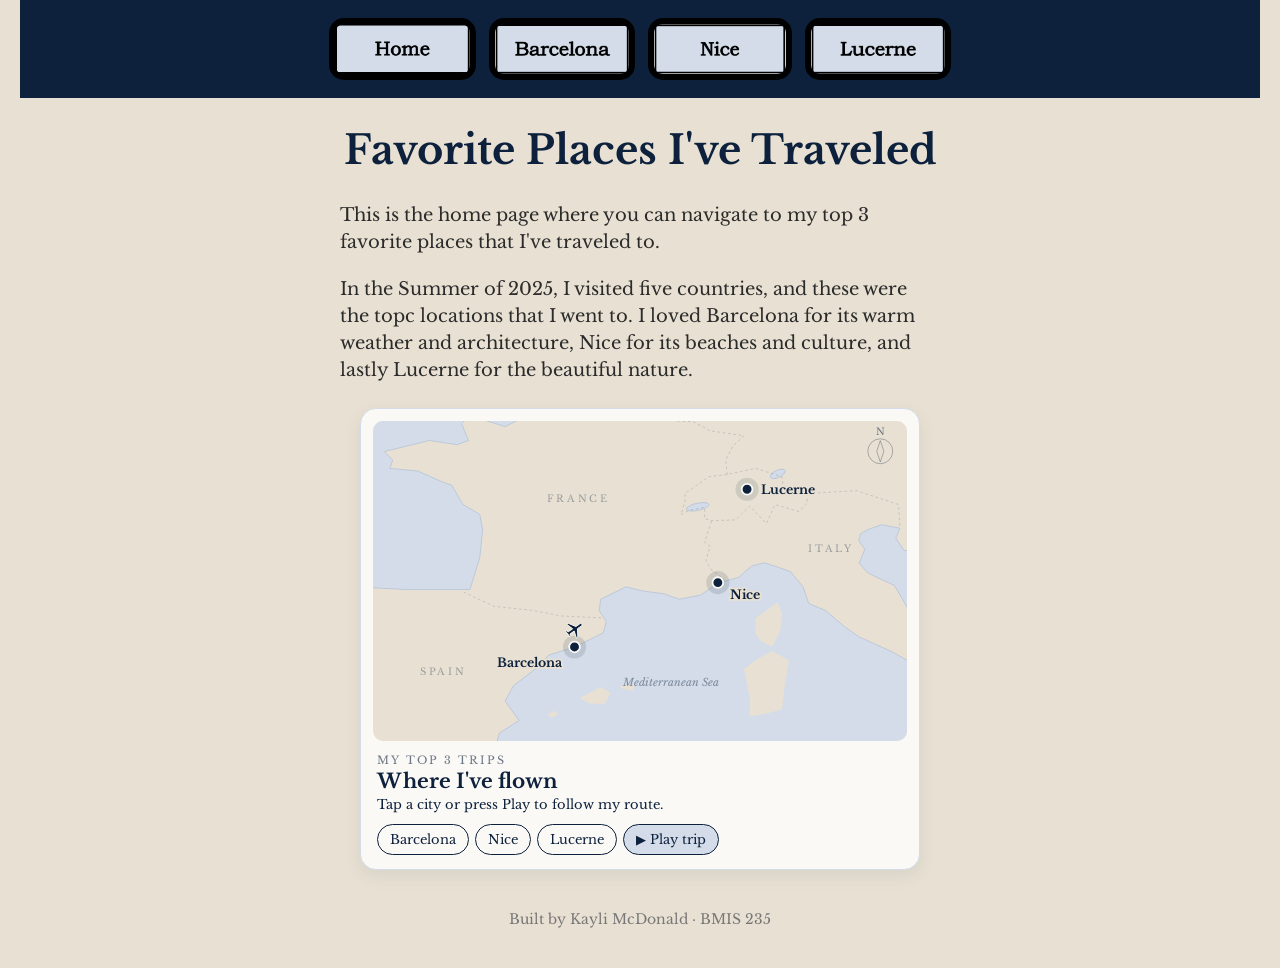
<file: index.html>
<!DOCTYPE html>
<!--
  Author: Kayli McDonald
  GU username: kmcdonald4
  Course: BMIS 235 - HTML-3
-->
<html lang="en">
<head>
<meta charset="utf-8">
<meta name="author" content="Kayli McDonald">
<title>Home</title>

<!-- this one line connects the page to the stylesheet -->
<link rel="stylesheet" href="styles.css">
</head>
<body>

<!-- ===== MENU ============================================================
     The menu is four links. Each link wraps an image instead of words.
     Build it once on this page, check that every link works,
     then copy the whole <nav> block and paste it over the menu on the
     other three pages, so every page has the exact same menu.
     ===================================================================== -->
<nav>
    <a href="index.html"><img src="img/home.png" alt="Home"></a>
    <a href="barcelona.html"><img src="img/barcelona.png" alt="Barcelona"></a>
    <a href="nice.html"><img src="img/nice.png" alt="Nice"></a>
    <a href="lucerne.html"><img src="img/lucerne.png" alt="Lucerne"></a>
</nav>

<h1>Favorite Places I've Traveled</h1>
<p>This is the home page where you can navigate to my top 3 favorite places that I've traveled to.</p>
<p>In the Summer of 2025, I visited five countries, and these were the topc locations that I went to. I loved Barcelona for its warm weather and architecture, Nice for its beaches and culture, and lastly Lucerne for the beautiful nature. </p>

<!-- ===== SHOWCASE ======================================================
     This box is empty on purpose. In Part 7 you paste an interactive
     graphic BETWEEN the opening <div> and the closing </div> below.
     ===================================================================== -->
<div class="showcase">
  <!-- ===== HTML: the map card =====
     An SVG map of Spain, France, Switzerland and Italy with a pin for each
     place, a little airplane, and a panel below with buttons and info. -->
<div class="tm" id="trip-map">
  <svg class="tm-map" viewBox="0 0 600 360" role="img" aria-label="Map of my top 3 trips: Barcelona, Nice and Lucerne">
    <rect class="tm-land" width="600" height="360"></rect>
    <g id="tm-sea"></g>
    <g id="tm-borders"></g>
    <g id="tm-labels"></g>
    <g id="tm-trail"></g>
    <g id="tm-pins"></g>
    <g id="tm-plane">
      <path d="M21 16v-2l-8-5V3.5c0-.83-.67-1.5-1.5-1.5S10 2.67 10 3.5V9l-8 5v2l8-2.5V19l-2 1.5V22l3.5-1 3.5 1v-1.5L13 19v-5.5l8 2.5z"></path>
    </g>
  </svg>

  <div class="tm-panel">
    <div class="tm-info">
      <div class="tm-kicker">My top 3 trips</div>
      <div class="tm-name" id="tm-name">Where I've flown</div>
      <div class="tm-blurb" id="tm-blurb">Tap a city or press Play to follow my route.</div>
      <a class="tm-link" id="tm-link" href="#" hidden>Visit the page &rarr;</a>
    </div>
    <div class="tm-buttons">
      <button type="button" class="tm-btn" data-id="barcelona">Barcelona</button>
      <button type="button" class="tm-btn" data-id="nice">Nice</button>
      <button type="button" class="tm-btn" data-id="lucerne">Lucerne</button>
      <button type="button" class="tm-btn tm-play" id="tm-play">&#9654; Play trip</button>
    </div>
  </div>
</div>

<!-- ===== CSS: colors, font and layout for the map card =====
     Every rule starts with .showcase so nothing else on the page changes. -->
<style>
  .showcase .tm {
    font-family: "Libre Baskerville", Georgia, serif;
    max-width: 560px;
    margin: 24px auto;
    padding: 12px;
    background: #FBF9F5;
    border: 1px solid #D3DCE8;
    border-radius: 16px;
    box-shadow: 0 6px 18px rgba(13, 33, 61, 0.08);
    color: #0D213D;
    box-sizing: border-box;
  }
  .showcase .tm-map {
    display: block;
    width: 100%;
    height: auto;
    border-radius: 10px;
    overflow: hidden;
  }
  .showcase .tm-land { fill: #E8E1D3; }
  .showcase .tm-water { fill: #D3DCE8; stroke: #B9C6D8; stroke-width: 1; }
  .showcase .tm-border {
    fill: none;
    stroke: #0D213D;
    stroke-opacity: 0.18;
    stroke-width: 1;
    stroke-dasharray: 3 3;
  }
  .showcase .tm-country {
    font-size: 11px;
    letter-spacing: 3px;
    fill: #0D213D;
    fill-opacity: 0.35;
  }
  .showcase .tm-sea-label {
    font-size: 12px;
    font-style: italic;
    fill: #0D213D;
    fill-opacity: 0.45;
  }
  .showcase .tm-city {
    font-size: 14px;
    font-weight: bold;
    fill: #0D213D;
    stroke: #E8E1D3;
    stroke-width: 4px;
    paint-order: stroke;
  }
  .showcase .tm-pin { cursor: pointer; }
  .showcase .tm-pin:focus { outline: none; }
  .showcase .tm-halo {
    fill: #0D213D;
    opacity: 0.12;
    transform-box: fill-box;
    transform-origin: center;
    transition: opacity 0.3s, transform 0.3s;
  }
  .showcase .tm-pin:hover .tm-halo,
  .showcase .tm-pin:focus .tm-halo,
  .showcase .tm-pin.is-active .tm-halo {
    opacity: 0.28;
    transform: scale(1.5);
  }
  .showcase .tm-dot { fill: #0D213D; stroke: #FBF9F5; stroke-width: 2; }
  .showcase .tm-trail-dot { fill: #0D213D; opacity: 0.65; }
  .showcase #tm-plane path { fill: #0D213D; stroke: #FBF9F5; stroke-width: 1; }
  .showcase .tm-compass { fill: none; stroke: #0D213D; stroke-opacity: 0.35; }
  .showcase .tm-compass-n { font-size: 11px; fill: #0D213D; fill-opacity: 0.55; }

  .showcase .tm-panel {
    display: flex;
    flex-wrap: wrap;
    align-items: center;
    justify-content: space-between;
    gap: 10px;
    padding: 12px 4px 2px;
  }
  .showcase .tm-info { flex: 1 1 220px; min-width: 0; }
  .showcase .tm-kicker {
    font-size: 11px;
    letter-spacing: 2px;
    text-transform: uppercase;
    opacity: 0.6;
  }
  .showcase .tm-name { font-size: 20px; font-weight: bold; margin: 2px 0; }
  .showcase .tm-blurb { font-size: 13px; line-height: 1.5; }
  .showcase .tm-link {
    display: inline-block;
    margin-top: 4px;
    font-size: 13px;
    color: #0D213D;
    text-decoration: underline;
  }
  .showcase .tm-link:hover { color: #5A6F8F; }
  .showcase .tm-link[hidden] { display: none; }
  .showcase .tm-buttons { display: flex; flex-wrap: wrap; gap: 6px; }
  .showcase .tm-btn {
    font-family: inherit;
    font-size: 13px;
    padding: 6px 12px;
    border: 1px solid #0D213D;
    border-radius: 999px;
    background: transparent;
    color: #0D213D;
    cursor: pointer;
    transition: background 0.2s, color 0.2s;
  }
  .showcase .tm-btn:hover { background: #D3DCE8; }
  .showcase .tm-btn.is-active { background: #0D213D; color: #E8E1D3; }
  .showcase .tm-play { background: #D3DCE8; }
  .showcase .tm-btn:focus-visible { outline: 2px solid #0D213D; outline-offset: 2px; }
</style>

<!-- ===== JavaScript: draws the map and flies the airplane =====
     It turns real map coordinates into spots on the picture, adds the pins,
     and moves the plane along a curved path, dropping a dotted trail. -->
<script>
(function () {
  var NS = "http://www.w3.org/2000/svg";
  var root = document.getElementById("trip-map");
  if (!root) return;
  var svg = root.querySelector(".tm-map");

  /* turn longitude/latitude into x/y on the 600 x 360 picture */
  function P(lon, lat) {
    return [(lon + 5) * 600 / 19, (49.5 - lat) * 360 / 11.5];
  }
  function make(tag, attrs, parent) {
    var e = document.createElementNS(NS, tag);
    for (var k in attrs) e.setAttribute(k, attrs[k]);
    if (parent) parent.appendChild(e);
    return e;
  }
  function pathFrom(list, close) {
    return "M" + list.map(function (p) {
      var q = P(p[0], p[1]);
      return q[0].toFixed(1) + " " + q[1].toFixed(1);
    }).join(" L") + (close ? " Z" : "");
  }

  /* ---- water: Atlantic, Mediterranean, Adriatic and lakes ---- */
  var sea = svg.querySelector("#tm-sea");
  var water = [
    [[-7, 51], [1.4, 51], [1.4, 50.06], [1.1, 49.93], [0.1, 49.5], [-0.3, 49.3],
     [-1.25, 49.6], [-1.6, 49.65], [-1.85, 49.4], [-1.6, 48.8], [-2.0, 48.65],
     [-3.0, 48.8], [-4.6, 48.4], [-4.3, 48.1], [-4.4, 47.8], [-3.4, 47.7],
     [-2.5, 47.3], [-2.2, 47.2], [-1.8, 46.5], [-1.2, 46.15], [-1.1, 45.6],
     [-1.2, 44.6], [-1.55, 43.45], [-3.8, 43.45], [-5.7, 43.55], [-7, 43.6]],
    [[-6, 37], [-1.0, 37.6], [-0.7, 37.6], [-0.5, 38.3], [0.2, 38.75], [-0.3, 39.45],
     [0.0, 40.0], [0.9, 40.7], [1.25, 41.1], [2.2, 41.4], [3.2, 41.9], [3.3, 42.3],
     [3.05, 42.7], [3.1, 43.1], [3.7, 43.4], [4.0, 43.55], [4.6, 43.4], [5.35, 43.3],
     [5.9, 43.1], [6.65, 43.25], [7.27, 43.68], [8.0, 43.88], [8.48, 44.3],
     [8.93, 44.41], [9.85, 44.1], [10.3, 43.55], [10.5, 42.95], [11.1, 42.7],
     [11.8, 42.1], [12.3, 41.75], [13.5, 41.2], [14.2, 40.8], [16, 40.5], [16, 37]],
    [[12.35, 45.45], [12.28, 45.2], [12.5, 44.9], [12.3, 44.4], [12.6, 44.05],
     [12.9, 43.9], [13.55, 43.6], [13.9, 43.0], [14.2, 42.45], [15, 42.2],
     [15, 44.8], [13.9, 44.85], [13.6, 45.3], [13.75, 45.65], [13.1, 45.78], [12.6, 45.6]]
  ];
  water.forEach(function (w) { make("path", { d: pathFrom(w, true), "class": "tm-water" }, sea); });

  /* islands sit on top of the sea */
  var islands = [
    [[9.4, 43.0], [9.55, 42.6], [9.5, 42.0], [9.2, 41.4], [8.8, 41.6], [8.6, 41.9], [8.6, 42.4], [9.0, 42.7]],
    [[9.2, 41.25], [9.8, 40.9], [9.65, 40.0], [9.55, 39.15], [9.0, 39.0], [8.4, 38.9], [8.4, 39.6], [8.2, 40.6], [8.6, 40.9]],
    [[2.35, 39.55], [3.1, 39.95], [3.45, 39.75], [3.25, 39.35], [2.75, 39.35]],
    [[3.8, 40.0], [4.3, 40.05], [4.25, 39.82], [3.85, 39.9]],
    [[1.2, 38.95], [1.45, 39.1], [1.6, 38.98], [1.35, 38.85]]
  ];
  islands.forEach(function (w) { make("path", { d: pathFrom(w, true), "class": "tm-land" }, sea); });

  [[6.55, 46.42, 13, 4, -12], [9.4, 47.6, 9, 4, -25]].forEach(function (l) {
    var q = P(l[0], l[1]);
    make("ellipse", { cx: q[0], cy: q[1], rx: l[2], ry: l[3],
      transform: "rotate(" + l[4] + " " + q[0] + " " + q[1] + ")", "class": "tm-water" }, sea);
  });

  /* ---- soft dashed country borders ---- */
  var borders = svg.querySelector("#tm-borders");
  [
    [[-1.78, 43.36], [-0.7, 42.85], [0.7, 42.7], [1.7, 42.5], [3.17, 42.43]],
    [[7.53, 43.78], [7.0, 44.2], [6.85, 44.5], [7.0, 45.0], [6.8, 45.15], [7.05, 45.92]],
    [[5.96, 46.14], [6.25, 46.3], [6.8, 46.4], [6.8, 46.0], [7.05, 45.92], [7.9, 45.95],
     [8.4, 46.45], [9.0, 45.82], [9.3, 46.5], [10.15, 46.25], [10.45, 46.55], [10.45, 46.9],
     [9.6, 47.06], [9.55, 47.5], [8.6, 47.8], [7.6, 47.58], [6.95, 47.5], [6.1, 46.9],
     [6.1, 46.6], [5.96, 46.14]],
    [[7.6, 47.58], [7.55, 48.1], [7.8, 48.6], [8.2, 48.97], [7.0, 49.15], [6.4, 49.47],
     [5.8, 49.5], [4.8, 50]],
    [[10.45, 46.9], [12.2, 47.0], [13.7, 46.5], [13.75, 45.65]]
  ].forEach(function (b) { make("path", { d: pathFrom(b, false), "class": "tm-border" }, borders); });

  /* ---- country and sea names ---- */
  var labels = svg.querySelector("#tm-labels");
  function label(text, lon, lat, cls) {
    var q = P(lon, lat);
    var t = make("text", { x: q[0], y: q[1], "class": cls, "text-anchor": "middle" }, labels);
    t.textContent = text;
  }
  label("SPAIN", -2.5, 40.4, "tm-country");
  label("FRANCE", 2.3, 46.6, "tm-country");
  label("ITALY", 11.3, 44.8, "tm-country");
  label("Mediterranean Sea", 5.6, 40.0, "tm-sea-label");

  /* little compass in the top-right corner */
  make("circle", { cx: 570, cy: 34, r: 14, "class": "tm-compass" }, labels);
  make("path", { d: "M570 22 L574 34 L570 46 L566 34 Z", "class": "tm-compass" }, labels);
  var n = make("text", { x: 570, y: 16, "text-anchor": "middle", "class": "tm-compass-n" }, labels);
  n.textContent = "N";

  /* ---- the three places (edit the blurbs to say what you want) ---- */
  var places = [
    { id: "barcelona", name: "Barcelona", lon: 2.17, lat: 41.39, page: "barcelona.html",
      blurb: "Warm weather, a huge beach and Gaudí's amazing buildings.", dx: -14, dy: 22, anchor: "end" },
    { id: "nice", name: "Nice", lon: 7.27, lat: 43.70, page: "nice.html",
      blurb: "Bright blue water and sunny walks along the French Riviera.", dx: 14, dy: 18, anchor: "start" },
    { id: "lucerne", name: "Lucerne", lon: 8.31, lat: 47.05, page: "lucerne.html",
      blurb: "A calm lake surrounded by the Swiss Alps.", dx: 16, dy: 5, anchor: "start" }
  ];

  var pinLayer = svg.querySelector("#tm-pins");
  places.forEach(function (pl) {
    var q = P(pl.lon, pl.lat);
    pl.x = q[0];
    pl.y = q[1];
    var g = make("g", { "class": "tm-pin", tabindex: "0", role: "button", "aria-label": "Fly to " + pl.name }, pinLayer);
    make("circle", { cx: q[0], cy: q[1], r: 13, "class": "tm-halo" }, g);
    make("circle", { cx: q[0], cy: q[1], r: 6, "class": "tm-dot" }, g);
    var t = make("text", { x: q[0] + pl.dx, y: q[1] + pl.dy, "text-anchor": pl.anchor, "class": "tm-city" }, g);
    t.textContent = pl.name;
    pl.pin = g;
    g.addEventListener("click", function () { go(pl); });
    g.addEventListener("keydown", function (e) {
      if (e.key === "Enter" || e.key === " ") { e.preventDefault(); go(pl); }
    });
  });
  function byId(id) {
    for (var i = 0; i < places.length; i++) if (places[i].id === id) return places[i];
  }

  /* ---- info panel and buttons ---- */
  var nameEl = root.querySelector("#tm-name");
  var blurbEl = root.querySelector("#tm-blurb");
  var linkEl = root.querySelector("#tm-link");
  var buttons = root.querySelectorAll(".tm-btn[data-id]");

  function show(pl) {
    nameEl.textContent = pl.name;
    blurbEl.textContent = pl.blurb;
    linkEl.href = pl.page;
    linkEl.textContent = "Visit the " + pl.name + " page →";
    linkEl.hidden = false;
    places.forEach(function (p) { p.pin.classList.toggle("is-active", p === pl); });
    for (var i = 0; i < buttons.length; i++) {
      buttons[i].classList.toggle("is-active", buttons[i].getAttribute("data-id") === pl.id);
    }
  }

  /* ---- the airplane ---- */
  var plane = svg.querySelector("#tm-plane");
  var trail = svg.querySelector("#tm-trail");
  var current = places[0];
  var busy = false;
  var reduceMotion = window.matchMedia && window.matchMedia("(prefers-reduced-motion: reduce)").matches;

  function placePlane(x, y, angle) {
    plane.setAttribute("transform",
      "translate(" + x.toFixed(1) + " " + y.toFixed(1) + ") rotate(" + (angle + 90).toFixed(1) + ") translate(-11.5 -12)");
  }
  /* the plane hovers just above a pin so the pin stays visible */
  var planeX = current.x, planeY = current.y - 20;
  placePlane(planeX, planeY, -35);

  function clearTrail() {
    while (trail.firstChild) trail.removeChild(trail.firstChild);
  }

  function fly(target, done) {
    if (target === current) { show(target); if (done) done(); return; }
    busy = true;
    var x0 = planeX, y0 = planeY, x1 = target.x, y1 = target.y - 20;
    var dx = x1 - x0, dy = y1 - y0, dist = Math.sqrt(dx * dx + dy * dy);
    /* bend the path into a gentle arc */
    var cx = (x0 + x1) / 2 + (dy / dist) * dist * 0.3;
    var cy = (y0 + y1) / 2 - (dx / dist) * dist * 0.3;
    if (cy > (y0 + y1) / 2) { cx = (x0 + x1) / 2 - (dy / dist) * dist * 0.3; cy = (y0 + y1) / 2 + (dx / dist) * dist * 0.3; }
    var route = make("path", { d: "M" + x0 + " " + y0 + " Q" + cx + " " + cy + " " + x1 + " " + y1,
      fill: "none", stroke: "none" }, trail);
    var total = route.getTotalLength();
    var duration = reduceMotion ? 1 : Math.min(2200, 900 + total * 4);
    var nextDot = 10;
    var start = null;

    function step(now) {
      if (start === null) start = now;
      var t = Math.min(1, (now - start) / duration);
      var e = t < 0.5 ? 2 * t * t : 1 - Math.pow(-2 * t + 2, 2) / 2;
      var len = e * total;
      var p = route.getPointAtLength(len);
      var a = route.getPointAtLength(Math.min(total, len + 1));
      var b = route.getPointAtLength(Math.max(0, len - 1));
      var angle = Math.atan2(a.y - b.y, a.x - b.x) * 180 / Math.PI;
      placePlane(p.x, p.y, angle);
      while (nextDot <= len - 12) {
        var d = route.getPointAtLength(nextDot);
        make("circle", { cx: d.x.toFixed(1), cy: d.y.toFixed(1), r: 1.8, "class": "tm-trail-dot" }, trail);
        nextDot += 9;
      }
      if (t < 1) {
        requestAnimationFrame(step);
      } else {
        trail.removeChild(route);
        planeX = x1;
        planeY = y1;
        current = target;
        busy = false;
        show(target);
        if (done) done();
      }
    }
    requestAnimationFrame(step);
  }

  function go(pl) {
    if (busy) return;
    clearTrail();
    fly(pl);
  }

  for (var i = 0; i < buttons.length; i++) {
    buttons[i].addEventListener("click", function () { go(byId(this.getAttribute("data-id"))); });
  }

  /* Play: fly Barcelona -> Nice -> Lucerne in order */
  root.querySelector("#tm-play").addEventListener("click", function () {
    if (busy) return;
    clearTrail();
    var stops = places.slice();
    function next() {
      if (!stops.length) return;
      var s = stops.shift();
      fly(s, function () { setTimeout(next, s === current && stops.length ? 700 : 0); });
    }
    next();
  });
})();
</script>
</div>

<!-- Footer: fill in your name -->
<footer>Built by Kayli McDonald &middot; BMIS 235</footer>

</body>
</html>
</file>
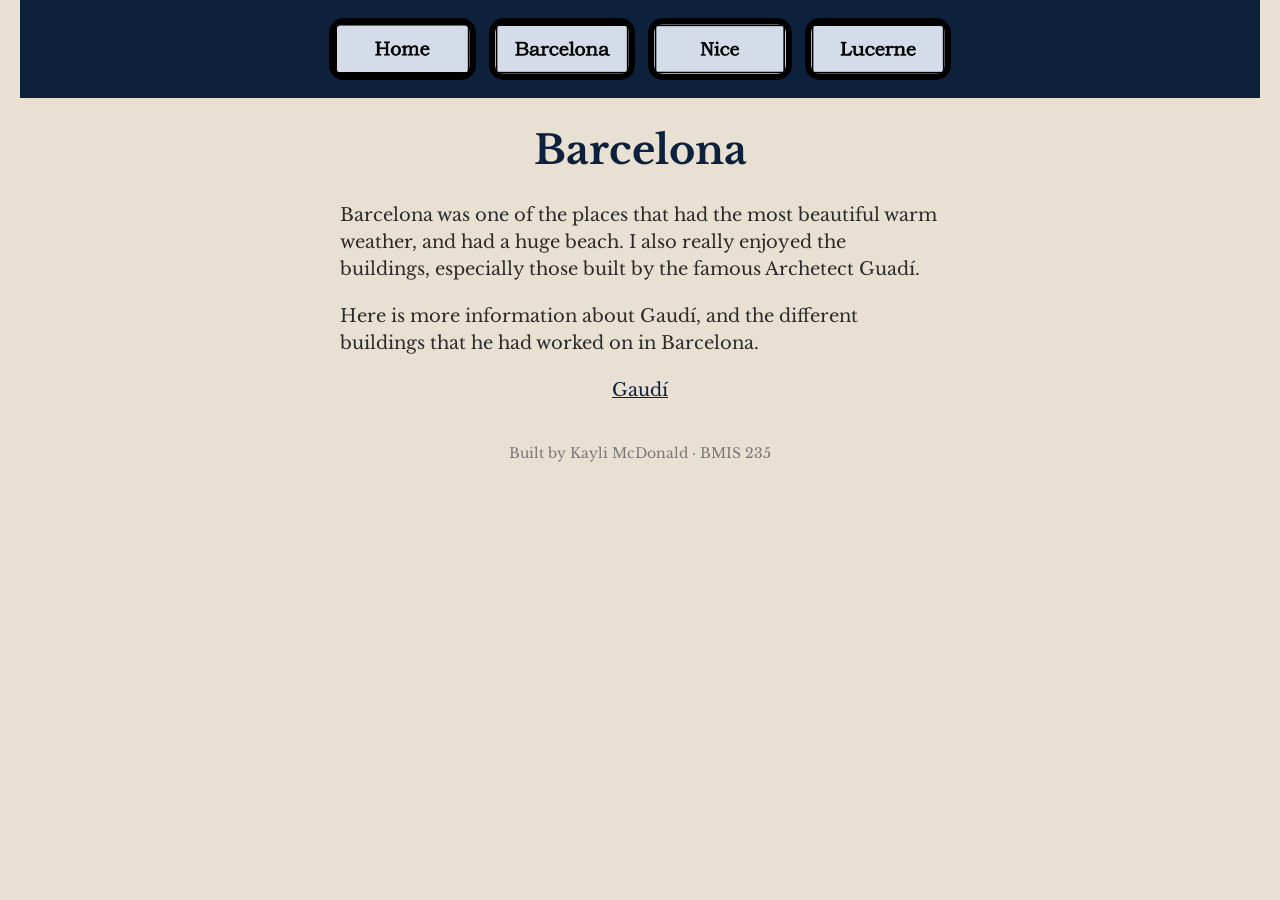
<file: barcelona.html>
<!DOCTYPE html>
<!--
  Author: Kayli McDonald
  GU username: kmcdonald4
  Course: BMIS 235 - HTML-3
-->
<html lang="en">
<head>
<meta charset="utf-8">
<meta name="author" content="YOUR NAME">
<title>Barcelona</title>

<!-- this one line connects the page to the stylesheet -->
<link rel="stylesheet" href="styles.css">
</head>
<body>

<!-- ===== MENU ============================================================
     The menu is four links. Each link wraps an image instead of words.
     Build it once on this page, check that every link works,
     then copy the whole <nav> block and paste it over the menu on the
     other three pages, so every page has the exact same menu.
     ===================================================================== -->
<nav>
    <a href="index.html"><img src="img/home.png" alt="Home"></a>
    <a href="barcelona.html"><img src="img/barcelona.png" alt="Barcelona"></a>
    <a href="nice.html"><img src="img/nice.png" alt="Nice"></a>
    <a href="lucerne.html"><img src="img/lucerne.png" alt="Lucerne"></a>
</nav>

<h1>Barcelona</h1>
<p>Barcelona was one of the places that had the most beautiful warm weather, and had a huge beach. I also really enjoyed the buildings, especially those built by the famous Archetect Guadí.</p>
<p>Here is more information about Gaudí, and the different buildings that he had worked on in Barcelona.
<p style="text-align: center;"><a href="https://www.casabatllo.es/en/antoni-gaudi/works/">Gaudí</a></p>
  
<!-- Footer: fill in your name -->
<footer>Built by Kayli McDonald &middot; BMIS 235</footer>

</body>
</html>
</file>
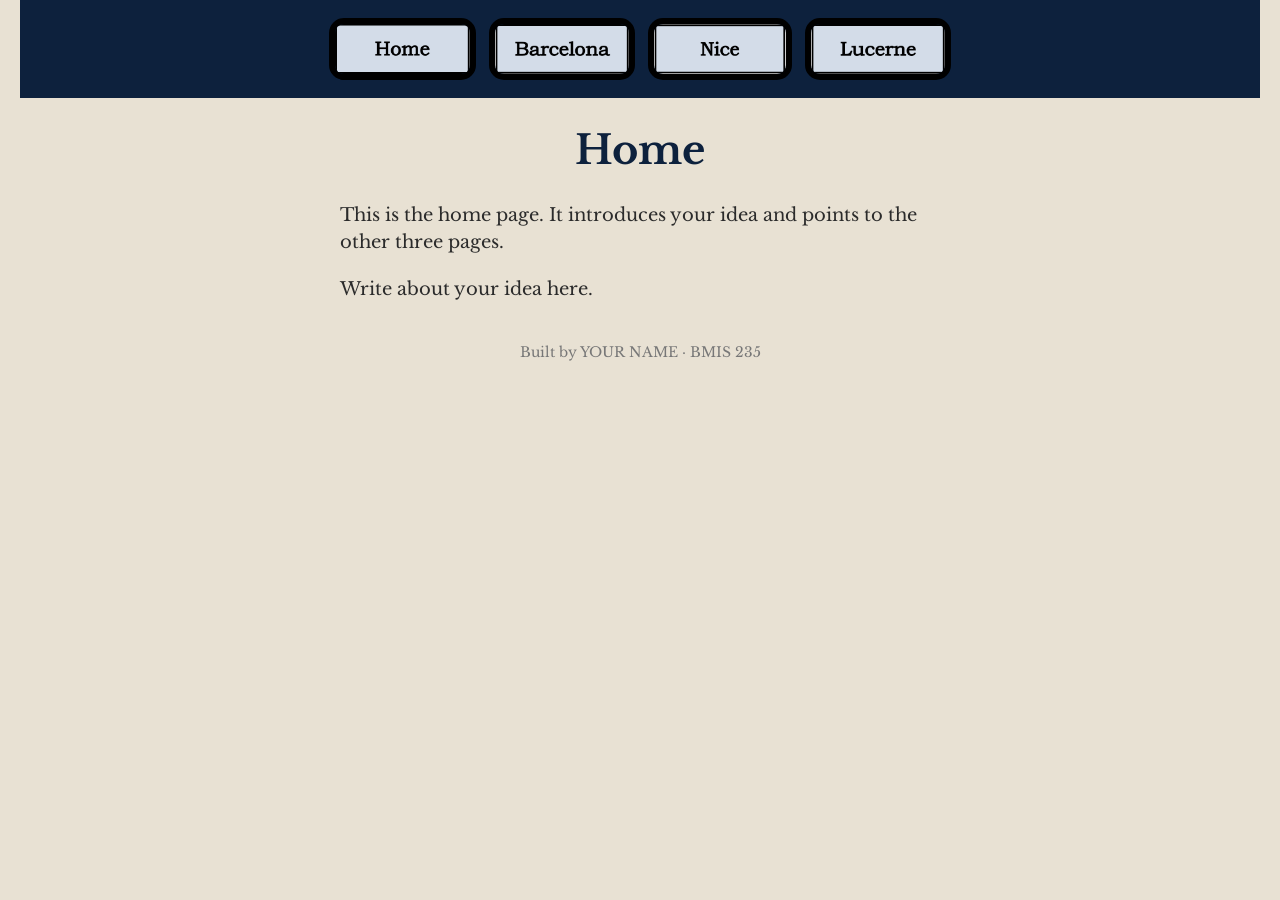
<file: home.html>
<!DOCTYPE html>
<!--
  Author: YOUR NAME
  GU username: YOUR-GU-USERNAME
  Course: BMIS 235 - HTML-3
-->
<html lang="en">
<head>
<meta charset="utf-8">
<meta name="author" content="YOUR NAME">
<title>Home</title>

<!-- this one line connects the page to the stylesheet -->
<link rel="stylesheet" href="styles.css">
</head>
<body>

<!-- ===== MENU ============================================================
     The menu is four links. Each link wraps an image instead of words.
     Build it once on this page, check that every link works,
     then copy the whole <nav> block and paste it over the menu on the
     other three pages, so every page has the exact same menu.
     ===================================================================== -->
<nav>
    <a href="home.html"><img src="img/home.png" alt="Home"></a>
    <a href="barcelona.html"><img src="img/barcelona.png" alt="Barcelona"></a>
    <a href="nice.html"><img src="img/nice.png" alt="Nice"></a>
    <a href="lucerne.html"><img src="img/lucerne.png" alt="Lucerne"></a>
</nav>

<h1>Home</h1>
<p>This is the home page. It introduces your idea and points to the other three pages.</p>
<p>Write about your idea here.</p>

<!-- ===== SHOWCASE ======================================================
     This box is empty on purpose. In Part 7 you paste an interactive
     graphic BETWEEN the opening <div> and the closing </div> below.
     ===================================================================== -->
<div class="showcase"></div>

<!-- Footer: fill in your name -->
<footer>Built by YOUR NAME &middot; BMIS 235</footer>

</body>
</html>
</file>
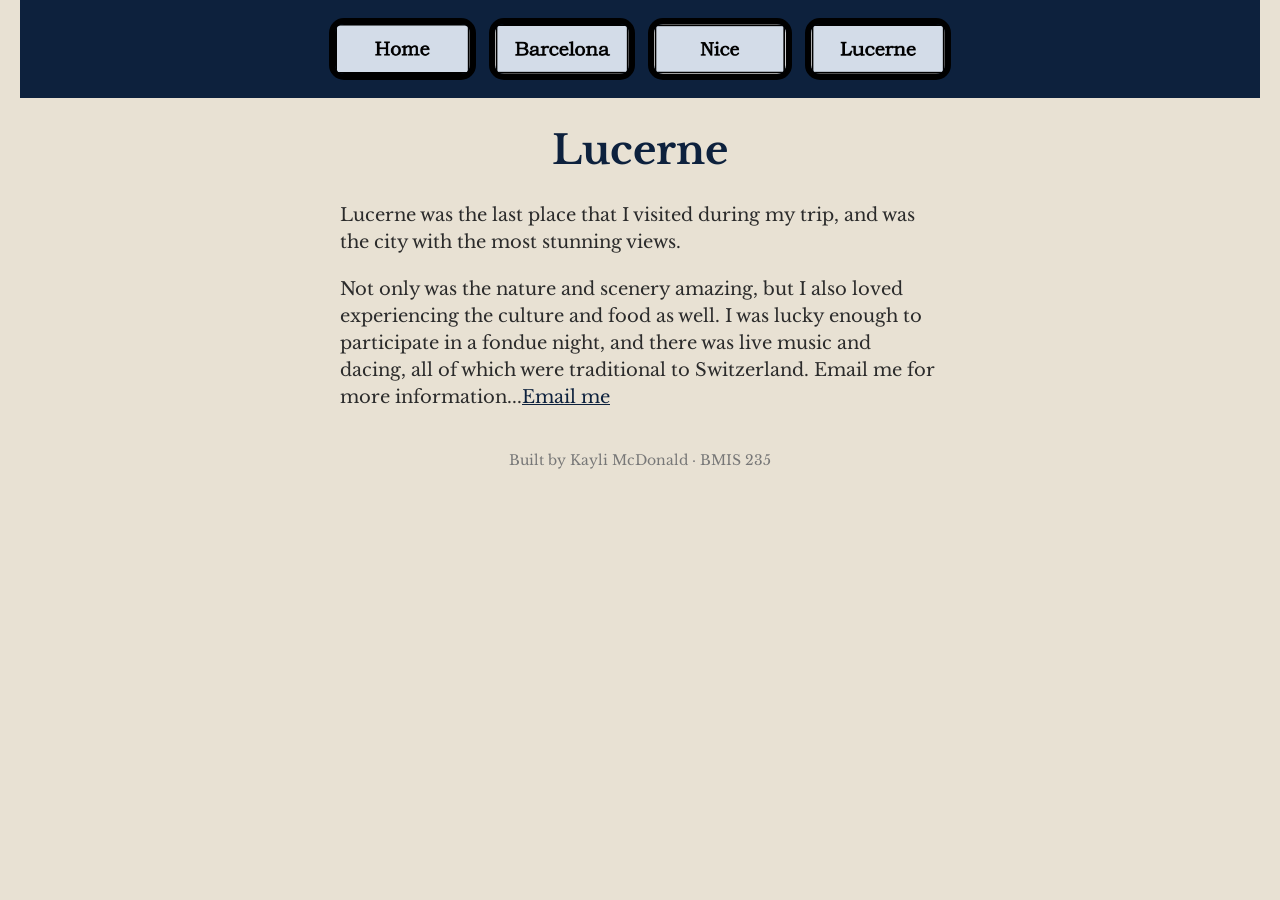
<file: lucerne.html>
<!DOCTYPE html>
<!--
  Author: Kayli McDonald
  GU username: kmcdonald4
  Course: BMIS 235 - HTML-3
-->
<html lang="en">
<head>
<meta charset="utf-8">
<meta name="author" content="Kayli McDonald">
<title>Lucerne</title>

<!-- this one line connects the page to the stylesheet -->
<link rel="stylesheet" href="styles.css">
</head>
<body>

<!-- ===== MENU ============================================================
     The menu is four links. Each link wraps an image instead of words.
     Build it once on this page, check that every link works,
     then copy the whole <nav> block and paste it over the menu on the
     other three pages, so every page has the exact same menu.
     ===================================================================== -->
<nav>
    <a href="index.html"><img src="img/home.png" alt="Home"></a>
    <a href="barcelona.html"><img src="img/barcelona.png" alt="Barcelona"></a>
    <a href="nice.html"><img src="img/nice.png" alt="Nice"></a>
    <a href="lucerne.html"><img src="img/lucerne.png" alt="Lucerne"></a>
</nav>

<h1>Lucerne</h1>
<p>Lucerne was the last place that I visited during my trip, and was the city with the most stunning views.</p>
<p>Not only was the nature and scenery amazing, but I also loved experiencing the culture and food as well. I was lucky enough to participate in a fondue night, and there was live music and dacing, all of which were traditional to Switzerland. Email me for more information...<a href="mailto:kmcdonald4@zagmail.gonzaga.edu">Email me</a></p>

<!-- Footer: fill in your name -->
<footer>Built by Kayli McDonald &middot; BMIS 235</footer>

</body>
</html>
</file>
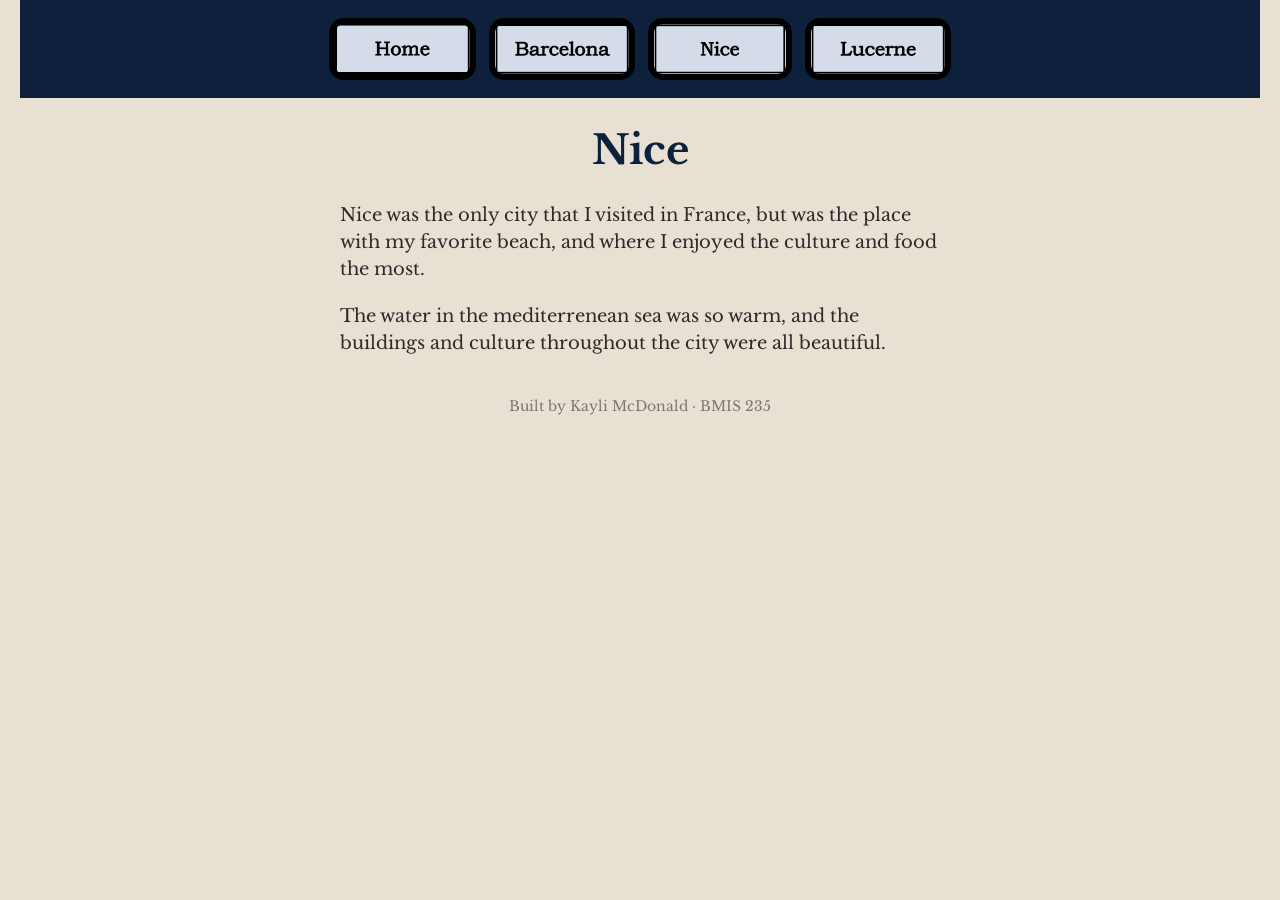
<file: nice.html>
<!DOCTYPE html>
<!--
  Author: Kayli McDonald
  GU username: kmcdonald4
  Course: BMIS 235 - HTML-3
-->
<html lang="en">
<head>
<meta charset="utf-8">
<meta name="author" content="YOUR NAME">
<title>Nice</title>

<!-- this one line connects the page to the stylesheet -->
<link rel="stylesheet" href="styles.css">
</head>
<body>

<!-- ===== MENU ============================================================
     The menu is four links. Each link wraps an image instead of words.
     Build it once on this page, check that every link works,
     then copy the whole <nav> block and paste it over the menu on the
     other three pages, so every page has the exact same menu.
     ===================================================================== -->
<nav>
    <a href="index.html"><img src="img/home.png" alt="Home"></a>
    <a href="barcelona.html"><img src="img/barcelona.png" alt="Barcelona"></a>
    <a href="nice.html"><img src="img/nice.png" alt="Nice"></a>
    <a href="lucerne.html"><img src="img/lucerne.png" alt="Lucerne"></a>
</nav>

<h1>Nice</h1>
<p>Nice was the only city that I visited in France, but was the place with my favorite beach, and where I enjoyed the culture and food the most.</p>
<p>The water in the mediterrenean sea was so warm, and the buildings and culture throughout the city were all beautiful.</p>

<!-- Footer: fill in your name -->
<footer>Built by Kayli McDonald &middot; BMIS 235</footer>

</body>
</html>
</file>
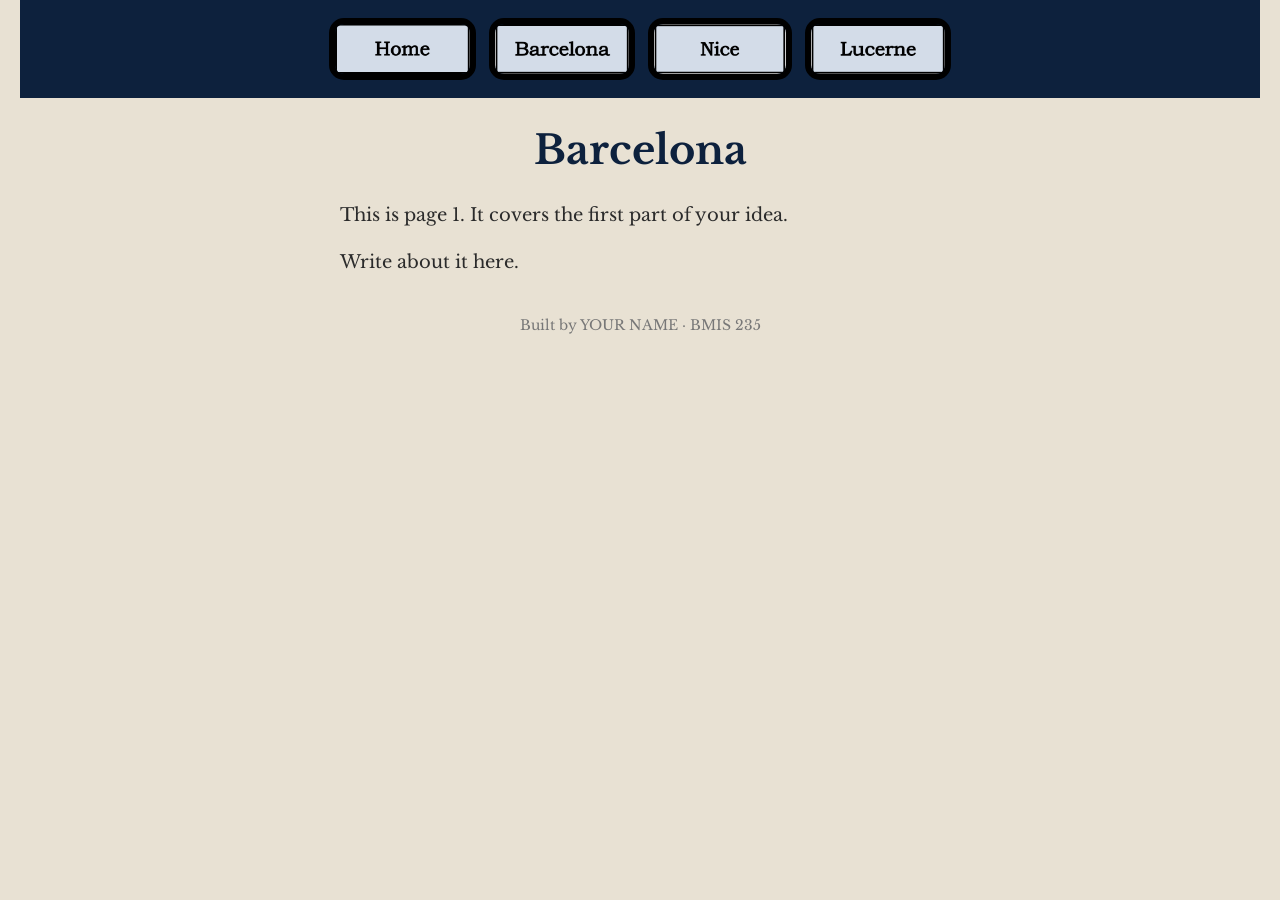
<file: page1.html>
<!DOCTYPE html>
<!--
  Author: Kayli McDonald
  GU username: kmcdonald4
  Course: BMIS 235 - HTML-3
-->
<html lang="en">
<head>
<meta charset="utf-8">
<meta name="author" content="YOUR NAME">
<title>Page 1</title>

<!-- this one line connects the page to the stylesheet -->
<link rel="stylesheet" href="styles.css">
</head>
<body>

<!-- ===== MENU ============================================================
     The menu is four links. Each link wraps an image instead of words.
     Build it once on this page, check that every link works,
     then copy the whole <nav> block and paste it over the menu on the
     other three pages, so every page has the exact same menu.
     ===================================================================== -->
<nav>
    <a href="home.html"><img src="img/home.png" alt="Home"></a>
    <a href="barcelona.html"><img src="img/barcelona.png" alt="Barcelona"></a>
    <a href="nice.html"><img src="img/nice.png" alt="Nice"></a>
    <a href="lucerne.html"><img src="img/lucerne.png" alt="Lucerne"></a>
</nav>

<h1>Barcelona</h1>
<p>This is page 1. It covers the first part of your idea.</p>
<p>Write about it here.</p>

<!-- Footer: fill in your name -->
<footer>Built by YOUR NAME &middot; BMIS 235</footer>

</body>
</html>
</file>
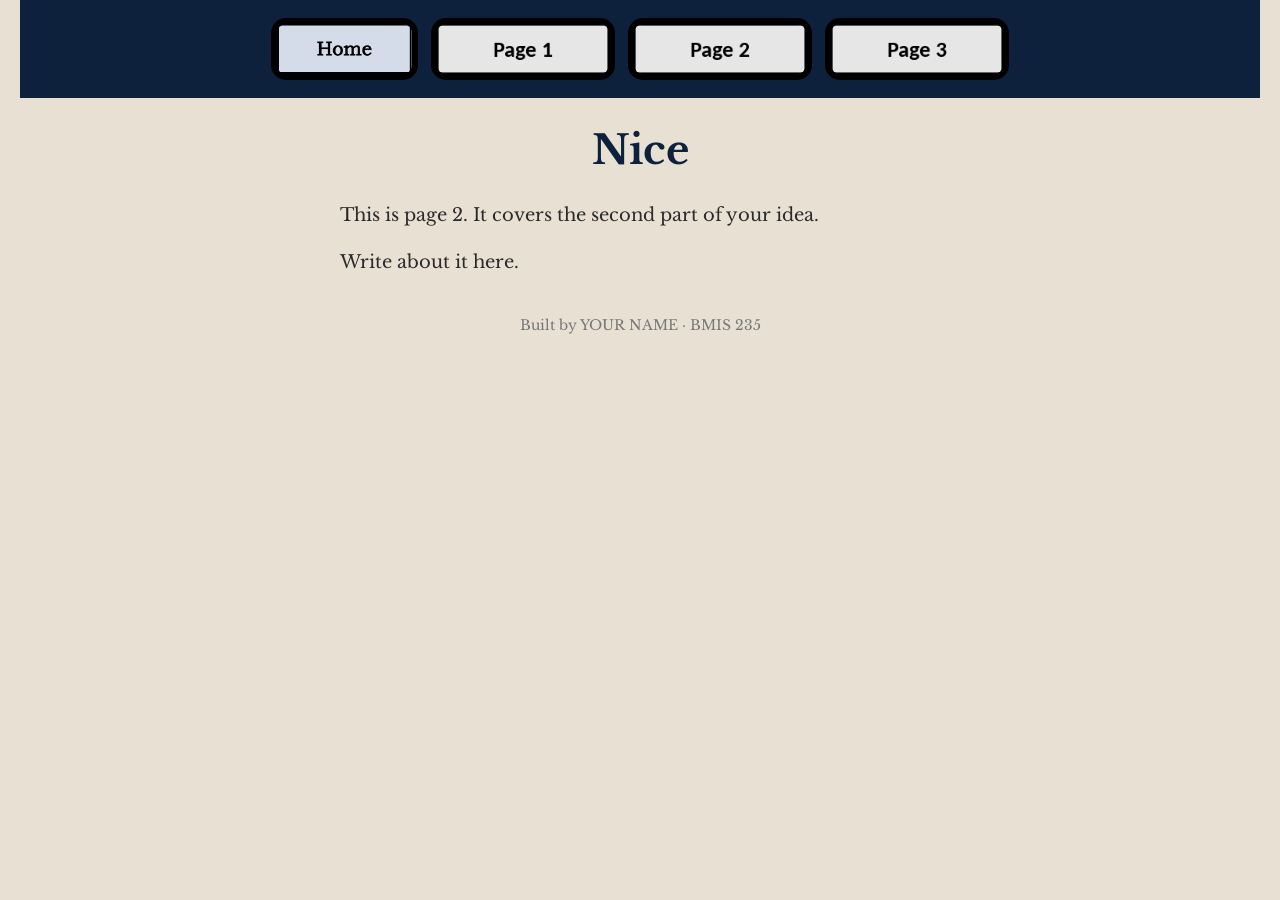
<file: page2.html>
<!DOCTYPE html>
<!--
  Author: YOUR NAME
  GU username: YOUR-GU-USERNAME
  Course: BMIS 235 - HTML-3
-->
<html lang="en">
<head>
<meta charset="utf-8">
<meta name="author" content="YOUR NAME">
<title>Page 2</title>

<!-- this one line connects the page to the stylesheet -->
<link rel="stylesheet" href="styles.css">
</head>
<body>

<!-- ===== MENU ============================================================
     The menu is four links. Each link wraps an image instead of words.
     Build it once on this page, check that every link works,
     then copy the whole <nav> block and paste it over the menu on the
     other three pages, so every page has the exact same menu.
     ===================================================================== -->
<nav>
    <a href="index.html"><img src="img/home.png" alt="Home"></a>
    <a href="page1.html"><img src="img/page1.png" alt="Page 1"></a>
    <a href="page2.html"><img src="img/page2.png" alt="Page 2"></a>
    <a href="page3.html"><img src="img/page3.png" alt="Page 3"></a>
</nav>

<h1>Nice</h1>
<p>This is page 2. It covers the second part of your idea.</p>
<p>Write about it here.</p>

<!-- Footer: fill in your name -->
<footer>Built by YOUR NAME &middot; BMIS 235</footer>

</body>
</html>
</file>
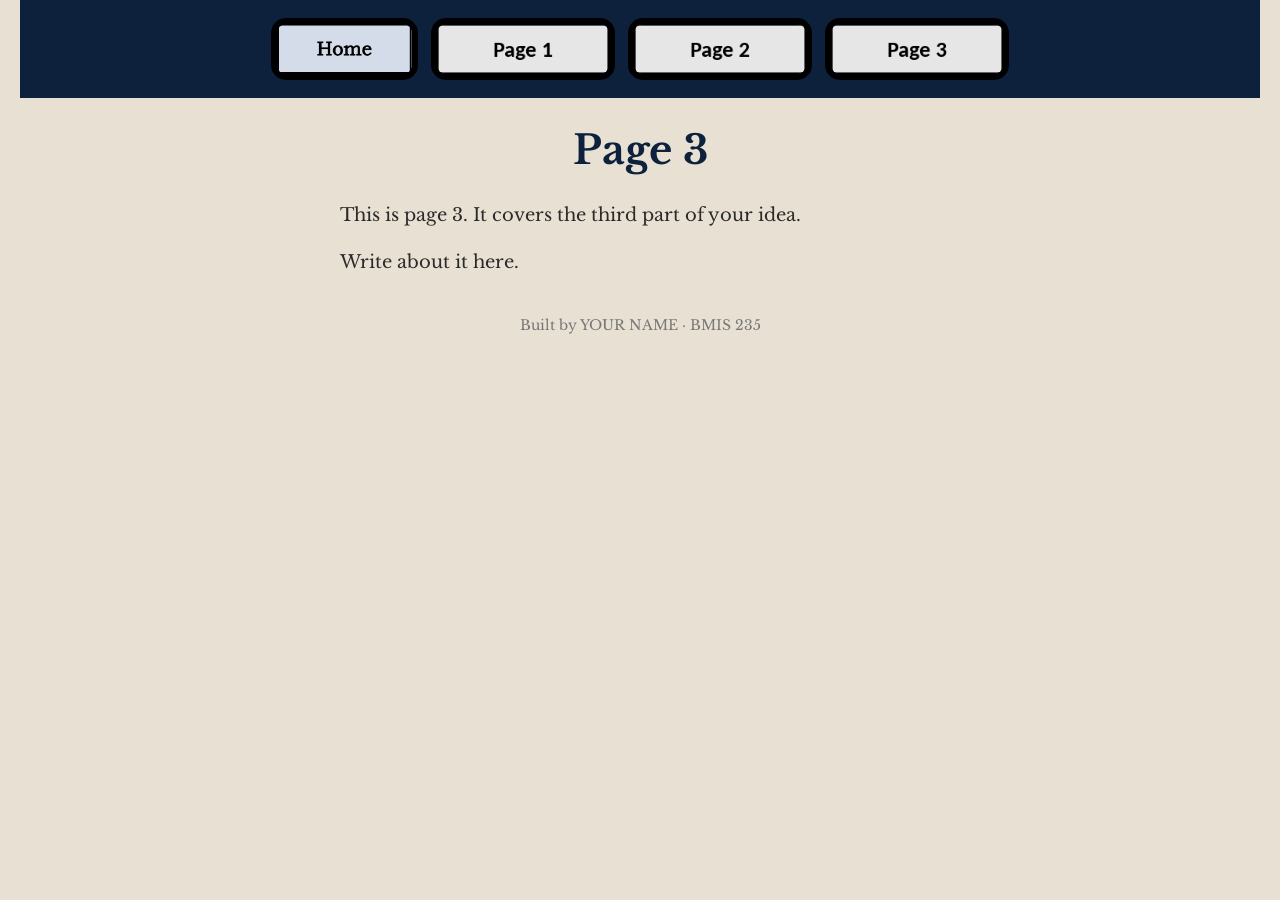
<file: page3.html>
<!DOCTYPE html>
<!--
  Author: YOUR NAME
  GU username: YOUR-GU-USERNAME
  Course: BMIS 235 - HTML-3
-->
<html lang="en">
<head>
<meta charset="utf-8">
<meta name="author" content="YOUR NAME">
<title>Page 3</title>

<!-- this one line connects the page to the stylesheet -->
<link rel="stylesheet" href="styles.css">
</head>
<body>

<!-- ===== MENU ============================================================
     The menu is four links. Each link wraps an image instead of words.
     Build it once on this page, check that every link works,
     then copy the whole <nav> block and paste it over the menu on the
     other three pages, so every page has the exact same menu.
     ===================================================================== -->
<nav>
    <a href="index.html"><img src="img/home.png" alt="Home"></a>
    <a href="page1.html"><img src="img/page1.png" alt="Page 1"></a>
    <a href="page2.html"><img src="img/page2.png" alt="Page 2"></a>
    <a href="page3.html"><img src="img/page3.png" alt="Page 3"></a>
</nav>

<h1>Page 3</h1>
<p>This is page 3. It covers the third part of your idea.</p>
<p>Write about it here.</p>

<!-- Footer: fill in your name -->
<footer>Built by YOUR NAME &middot; BMIS 235</footer>

</body>
</html>
</file>
<file: styles.css>
/* =====================================================================
   styles.css  ·  YOUR BRAND
   ---------------------------------------------------------------------
   This one file is your brand guide. Every page that links to it gets
   the same font, the same colors and the same spacing.
   Change a color here once, and every page changes.

   Use the same font and colors you picked for your Excel menu images,
   so the menu and the pages look like one brand.
   ===================================================================== */
@import url('https://fonts.googleapis.com/css2?family=Libre+Baskerville&display=swap');

body {
    font-family: "Libre Baskerville", Georgia, serif;
    background-color: #E8E1D3;
    color: #2b2b2b;
    margin: 0;
    padding: 0 20px 40px 20px;
}

/* the menu at the top of every page */
nav {
    background-color: #0D213D;
    padding: 14px;
    text-align: center;
}

/* every image inside the menu is forced to the same height.
   If your images still look different sizes, their WIDTHS are
   different: go back to Excel and make every cell the same size. */
nav img {
    height: 50px;
    margin: 4px;
    vertical-align: middle;
}

/* no underline or border around the image links */
nav a {
    text-decoration: none;
}

h1 {
    color: #0D213D;
    text-align: center;
    font-size: 40px;
}

p {
    max-width: 600px;
    margin: 20px auto;
    font-size: 18px;
    line-height: 1.5;
}

footer {
    text-align: center;
    font-size: 14px;
    color: #777777;
    margin-top: 40px;
}
nav img {
    border-radius: 15px;
}

nav img:hover {
    opacity: 0.7;
}

a {
    color: #0D213D;
}

a:hover {
    color: #7A8BA6;
}
nav img {
    border: 6px solid black;
}
</file>
